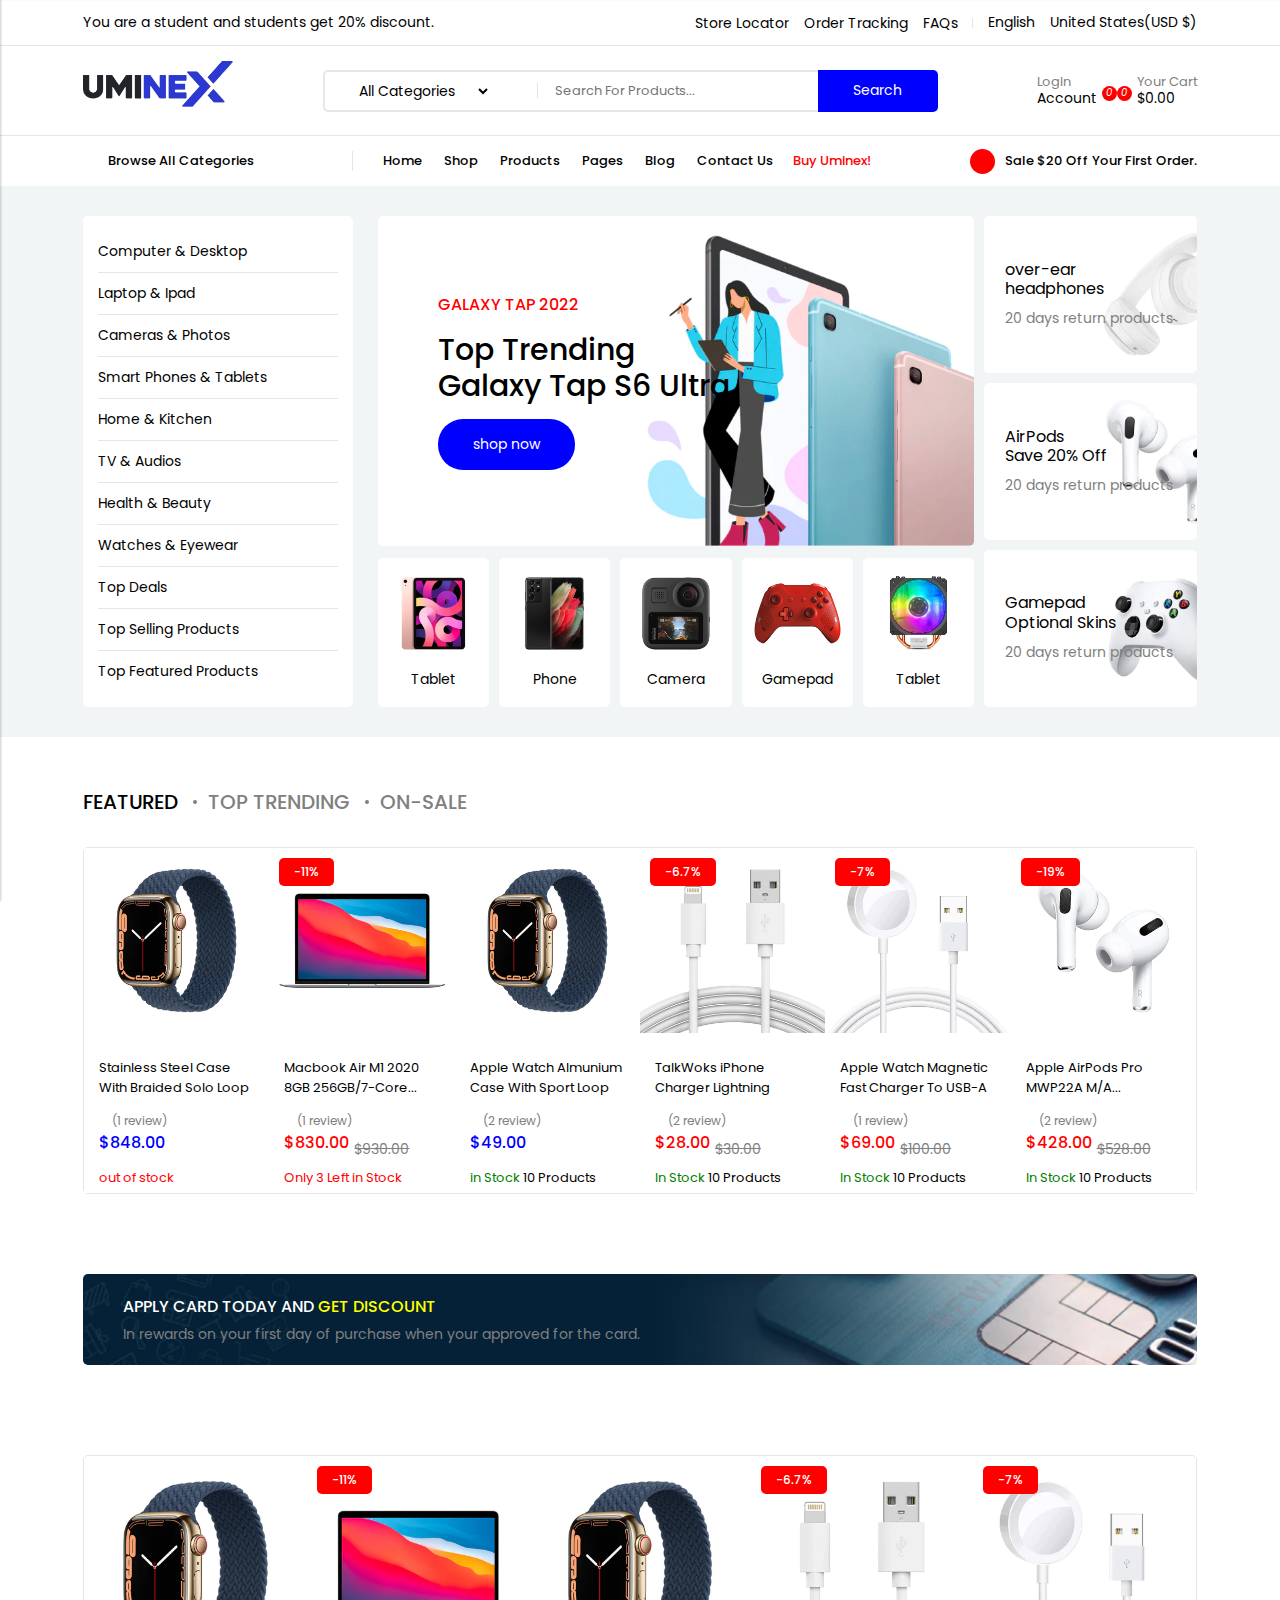
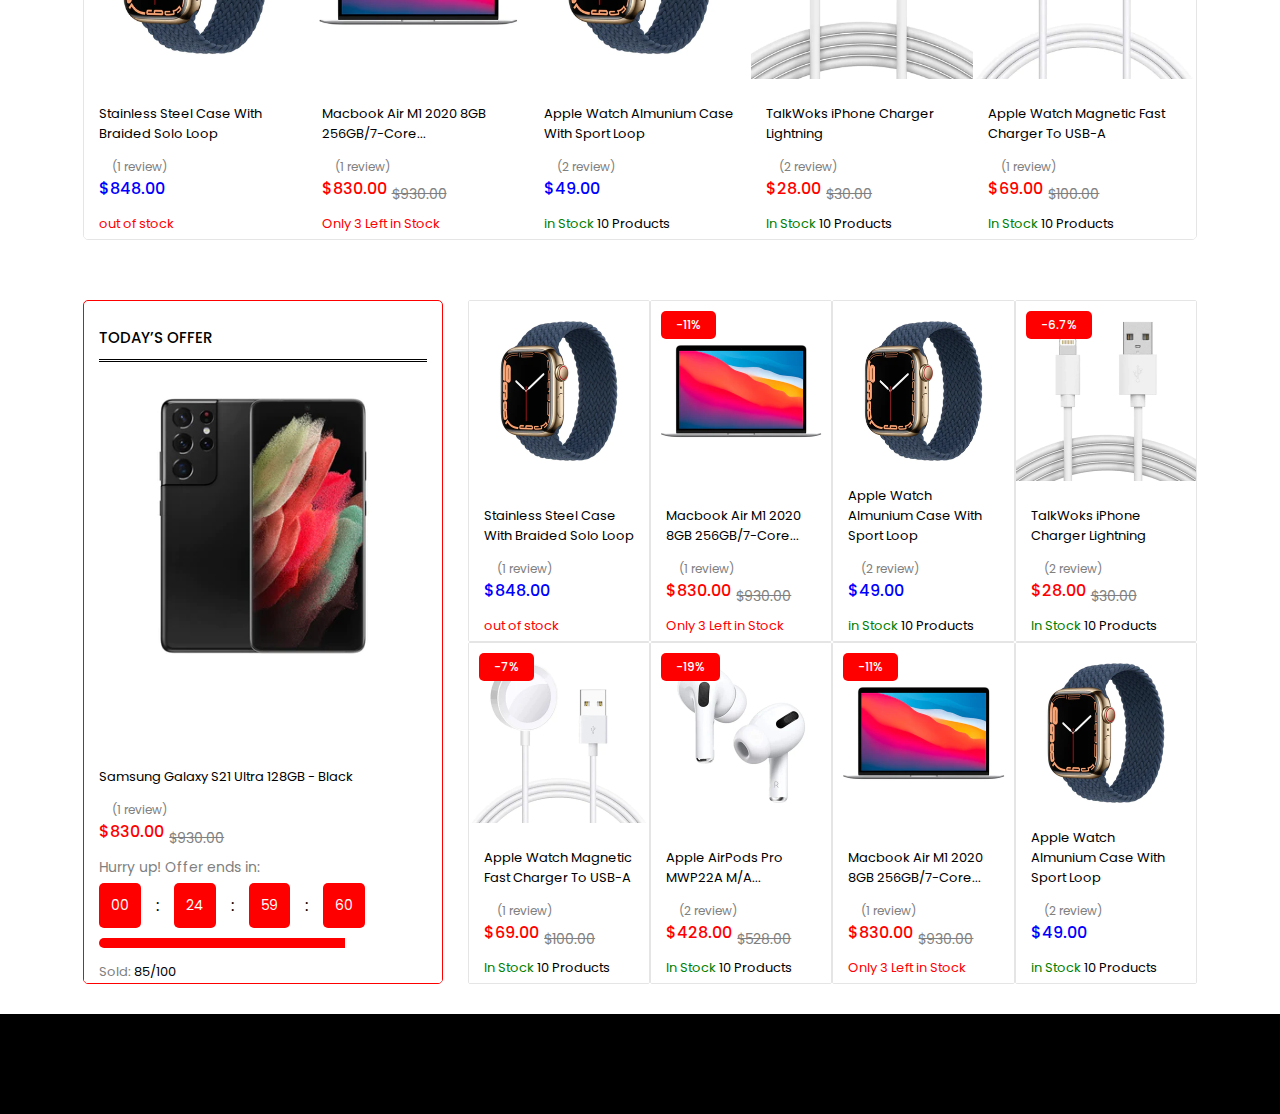
<file: index.html>
<!DOCTYPE html>
<html lang="en">
<head>
    <meta charset="UTF-8">
    <meta http-equiv="X-UA-Compatible" content="IE=edge">
    <meta name="viewport" content="width=device-width, initial-scale=1.0">
    <title>Document</title>
    <!-- Google Fonts -->
    <link
        href="https://fonts.googleapis.com/css2?family=Poppins:ital,wght@0,100;0,200;0,300;0,400;0,500;0,600;0,700;0,800;0,900;1,100;1,200;1,300;1,400;1,500;1,600;1,700;1,800;1,900&display=swap"
        rel="stylesheet">
    <!-- Font Awesome -->
    <link rel="stylesheet" href="https://cdnjs.cloudflare.com/ajax/libs/font-awesome/6.5.1/css/all.min.css"
        integrity="sha512-DTOQO9RWCH3ppGqcWaEA1BIZOC6xxalwEsw9c2QQeAIftl+Vegovlnee1c9QX4TctnWMn13TZye+giMm8e2LwA=="
        crossorigin="anonymous" referrerpolicy="no-referrer" />
    <!-- CSS File -->
    <link rel="stylesheet" href="./css/main7.css">
</head>
<body>
    <header>
        <nav class="nav">
            <div class="container">
                <div class="nav-row">
                    <div class="left-ul">
                        <div class="first">
                            <i class="fa-solid fa-bars"></i>
                            <h3>Browse All Categories</h3>
                        </div>
                        <ul class="mainUl">
                            <li><a href="#">home <i class="fa-solid fa-angle-down"></i></a></li>
                            <li><a href="#">shop <i class="fa-solid fa-angle-down"></i></a></li>
                            <li><a href="#">products <i class="fa-solid fa-angle-down"></i></a>
                                <ul class="dropDown">
                                    <li>
                                        <h5 class="nav-links">pizza</h5>
                                    </li>
                                    <li>
                                        <h5 class="nav-links">chicken</h5>
                                    </li>
                                    <li>
                                        <h5 class="nav-links">salad</h5>
                                    </li>
                                    <li>
                                        <h5 class="nav-links">onion</h5>
                                    </li>
                                </ul>
                            </li>
                            <li><a href="#">pages <i class="fa-solid fa-angle-down"></i></a></li>
                            <li><a href="#">blog <i class="fa-solid fa-angle-down"></i></a></li>
                            <li><a href="#">contact us</a></li>
                            <li><a href="#"><span>buy uminex!</span></a></li>
                        </ul>
                    </div>
                    <div class="right-disc">
                        <i class="fa-solid fa-percent"></i>
                        <a href="#">
                            Sale $20 Off Your First Order.
                        </a>
                    </div>
                </div>
            </div>
        </nav>
        <div class="up">
            <div class="container">
                <div class="nav-row">
                    <h3>You are a student and students get 20% discount.</h3>
                    <div class="right-ul">
                        <ul>
                            <li><a href="#">Store Locator</a></li>
                            <li><a href="#">Order Tracking</a></li>
                            <li><a href="#">FAQs</a></li>
                        </ul>
                        <div class="eng">
                            <h4>English <i class="fa-solid fa-angle-down"></i></h4>
                            <h4>United States(USD $) <i class="fa-solid fa-angle-down"></i></h4>
                        </div>
                    </div>
                </div>
            </div>
        </div>
        <div class="mid">
            <div class="container">
                <div class="mid-row">
                    <div class="bars">
                        <i class="fa-solid fa-bars"></i>
                    </div>
                    <div class="logo">
                        <h1>
                            <a href="./index.html">
                                <img src="./imgs2/Logo_fb7c7c58-1b8f-455e-8b97-56d607743b37_145x@2x.avif" alt="">
                            </a>
                        </h1>
                    </div>
                    <div class="mid-input">
                        <input type="text" onkeyup="searchProduct(this.value)" placeholder="Search For Products...">
                        <div class="selection">
                            <select>
                                <option disabled selected>All Categories</option>
                            </select>
                        </div>
                        <button class="search">
                            Search
                        </button>
                    </div>
                    <div class="right-status">
                        <div class="acc">
                            <i class="fa-regular fa-user"></i>
                            <div class="right">
                                <h4>LogIn</h4>
                                <h3>Account</h3>
                            </div>
                        </div>
                        <i class="fa-regular fa-heart clicks heartt"><span>0</span></i>
                        <div class="cart">
                            <a href="./cart7.html">
                                <i class="fa-solid fa-cart-shopping clicks"><span>0</span></i>
                            </a>
                            <div class="right">
                                <h4>Your Cart</h4>
                                <h3>$0.00</h3>
                            </div>
                        </div>
                    </div>
                </div>
            </div>
        </div>
        <aside class="aside1">
            <div class="aside-container">
                <div class="aside-content">
                    <div class="close">
                        <h3>Close <i class="fa-solid fa-xmark"></i></h3>
                    </div>
                    <label for="inp">what are you looking for ?</label>
                    <div class="aside-input">
                        <input type="text" onkeyup="searchProduct(this.value)" id="inp" placeholder="Search...">
                        <div class="search2">
                            <i class="fa-solid fa-magnifying-glass"></i>
                        </div>
                    </div>
                    <div class="bottom-ul">
                        <ul>
                            <li>
                                <h5 class="nav-links">pizza</h5>
                            </li>
                            <li>
                                <h5 class="nav-links">chicken</h5>
                            </li>
                            <li>
                                <h5 class="nav-links">salad</h5>
                            </li>
                            <li>
                                <h5 class="nav-links">onion</h5>
                            </li>
                        </ul>
                    </div>
                </div>
            </div>
        </aside>
        <div class="last">
            <div class="container">
                <div class="nav-row">
                    <div class="left-ul">
                        <div class="first">
                            <i class="fa-solid fa-bars"></i>
                            <h3>Browse All Categories</h3>
                        </div>
                        <ul class="mainUl">
                            <li><a href="#">home <i class="fa-solid fa-angle-down"></i></a></li>
                            <li><a href="#">shop <i class="fa-solid fa-angle-down"></i></a></li>
                            <li><a href="#">products <i class="fa-solid fa-angle-down"></i></a>
                                <ul class="dropDown">
                                    <li>
                                        <h5 class="nav-links">pizza</h5>
                                    </li>
                                    <li>
                                        <h5 class="nav-links">chicken</h5>
                                    </li>
                                    <li>
                                        <h5 class="nav-links">salad</h5>
                                    </li>
                                    <li>
                                        <h5 class="nav-links">onion</h5>
                                    </li>
                                </ul>
                            </li>
                            <li><a href="#">pages <i class="fa-solid fa-angle-down"></i></a></li>
                            <li><a href="#">blog <i class="fa-solid fa-angle-down"></i></a></li>
                            <li><a href="#">contact us</a></li>
                            <li><a href="#"><span>buy uminex!</span></a></li>
                        </ul>
                    </div>
                    <div class="right-disc">
                        <i class="fa-solid fa-percent"></i>
                        <a href="#">
                            Sale $20 Off Your First Order.
                        </a>
                    </div>
                </div>
            </div>
        </div>
    </header>
    <main>
        <section class="hero">
            <div class="container">
                <div class="hero-row">
                    <div class="left-main-ul">
                        <ul>
                            <li><a href="#">Computer & Desktop</a></li>
                            <li><a href="#">Laptop & Ipad</a></li>
                            <li><a href="#">Cameras & Photos</a></li>
                            <li><a href="#">Smart Phones & Tablets</a></li>
                            <li><a href="#">Home & Kitchen</a></li>
                            <li><a href="#">TV & Audios</a></li>
                            <li><a href="#">Health & Beauty</a></li>
                            <li><a href="#">Watches & Eyewear</a></li>
                            <li><a href="#">Top Deals</a></li>
                            <li><a href="#">Top Selling Products</a></li>
                            <li><a href="#">Top Featured Products</a></li>
                        </ul>
                    </div>
                    <div class="right-content">
                        <div class="left-content">
                            <div class="big-image">
                                <img src="./imgs2/banner_3_1.webp" alt="">
                                <div class="pos">
                                    <span>GALAXY TAP 2022</span>
                                    <h2>Top Trending<br>Galaxy Tap S6 Ultra</h2>
                                    <button>shop now</button>
                                </div>
                            </div>
                            <div class="none small-cards">
                                <img src="./imgs2/phone1-small.avif" alt="">
                                <h3>tablet</h3>
                            </div>
                            <div class="small-cards">
                                <img src="./imgs2/phone2.small.avif" alt="">
                                <h3>phone</h3>
                            </div>
                            <div class="small-cards">
                                <img src="./imgs2/camera-small.avif" alt="">
                                <h3>camera</h3>
                            </div>
                            <div class="small-cards">
                                <img src="./imgs2/controller1-small.avif" alt="">
                                <h3>gamepad</h3>
                            </div>
                            <div class="none small-cards">
                                <img src="./imgs2/tablet-small.avif" alt="">
                                <h3>tablet</h3>
                            </div>
                        </div>
                        <div class="right-cards">
                            <div class="right-card">
                                <img src="./imgs2/headphones.webp" alt="">
                                <div class="pos2">
                                    <h3>over-ear<br>headphones</h3>
                                    <p>20 days return products</p>
                                </div>
                            </div>
                            <div class="right-card">
                                <img src="./imgs2/airbuds.webp" alt="">
                                <div class="pos2">
                                    <h3>AirPods<br>Save 20% Off</h3>
                                    <p>20 days return products</p>
                                </div>
                            </div>
                            <div class="right-card">
                                <img src="./imgs2/gamepad.webp" alt="">
                                <div class="pos2">
                                    <h3>Gamepad<br>Optional Skins</h3>
                                    <p>20 days return products</p>
                                </div>
                            </div>
                        </div>
                    </div>
                </div>
            </div>
        </section>
        <section class="products">
            <div class="container">
                <ul class="feature">
                    <li><a href="#" class="one">FEATURED</a></li>
                    <li><a href="#" class="two">TOP TRENDING</a></li>
                    <li><a href="#" class="two">ON-SALE</a></li>
                </ul>
                <div class="products-row">
                    <div class="card">
                        <div class="image">
                            <img src="./imgs2/watch1.webp" alt="">
                            <img src="./imgs2/watch2.webp" alt="" class="img2">
                            <div class="icons">
                                <div class="icon"><i class="fa-regular fa-heart"></i></div>
                                <div class="icon"><i class="fa-solid fa-layer-group"></i></div>
                                <div class="icon"><i class="fa-regular fa-eye"></i></div>
                            </div>
                        </div>
                        <div class="card-body">
                            <h3>Stainless Steel Case With Braided Solo Loop</h3>
                            <div class="card-mid">
                                <div class="stars">
                                    <div class="star"><i class="fa-solid fa-star"></i></div>
                                    <div class="star"><i class="fa-solid fa-star"></i></div>
                                    <div class="star"><i class="fa-solid fa-star"></i></div>
                                    <div class="star"><i class="fa-solid fa-star"></i></div>
                                    <div class="star"><i class="fa-solid fa-star"></i></div>
                                </div>
                                <h4>(1 review)</h4>
                            </div>
                            <span class="price">
                                $848.00
                            </span>
                            <span class="out">
                                <i class="fa-solid fa-check"></i> out of stock
                            </span>
                            <button class="buy">
                                out of stock
                            </button>
                        </div>
                    </div>
                    <div class="card">
                        <div class="image">
                            <span>-11%</span>
                            <img src="./imgs2/lap1.webp" alt="">
                            <img src="./imgs2/lap2.webp" alt="" class="img2">
                            <div class="icons">
                                <div class="icon"><i class="fa-regular fa-heart"></i></div>
                                <div class="icon"><i class="fa-solid fa-layer-group"></i></div>
                                <div class="icon"><i class="fa-regular fa-eye"></i></div>
                            </div>
                        </div>
                        <div class="card-body">
                            <h3>Macbook Air M1 2020 8GB 256GB/7-Core...</h3>
                            <div class="card-mid">
                                <div class="stars">
                                    <div class="star"><i class="fa-solid fa-star"></i></div>
                                    <div class="star"><i class="fa-solid fa-star"></i></div>
                                    <div class="star"><i class="fa-solid fa-star"></i></div>
                                    <div class="star"><i class="fa-solid fa-star"></i></div>
                                    <div class="star"><i class="fa-solid fa-star"></i></div>
                                </div>
                                <h4>(1 review)</h4>
                            </div>
                            <div class="disc">
                                <span class="price2">
                                    $830.00
                                </span>
                                <span class="discount">
                                    $930.00
                                </span>
                            </div>
                            <span class="out">
                                <i class="fa-solid fa-check"></i> Only 3 Left in Stock
                            </span>
                            <button class="buy2">
                                add to cart
                            </button>
                        </div>
                    </div>
                    <div class="card">
                        <div class="image">
                            <img src="./imgs2/watch1.webp" alt="">
                            <img src="./imgs2/watch2.webp" alt="" class="img2">
                            <div class="icons">
                                <div class="icon"><i class="fa-regular fa-heart"></i></div>
                                <div class="icon"><i class="fa-solid fa-layer-group"></i></div>
                                <div class="icon"><i class="fa-regular fa-eye"></i></div>
                            </div>
                        </div>
                        <div class="card-body">
                            <h3>Apple Watch Almunium Case With Sport Loop</h3>
                            <div class="card-mid">
                                <div class="stars">
                                    <div class="star"><i class="fa-solid fa-star"></i></div>
                                    <div class="star"><i class="fa-solid fa-star"></i></div>
                                    <div class="star"><i class="fa-solid fa-star"></i></div>
                                    <div class="star"><i class="fa-solid fa-star"></i></div>
                                    <div class="star"><i class="fa-solid fa-star"></i></div>
                                </div>
                                <h4>(2 review)</h4>
                            </div>
                            <span class="price">
                                $49.00
                            </span>
                            <span class="in">
                                <i class="fa-solid fa-check"></i> in Stock <span>10 Products</span>
                            </span>
                            <button class="buy2">
                                select options
                            </button>
                        </div>
                    </div>
                    <div class="card">
                        <div class="image">
                            <span>-6.7%</span>
                            <img src="./imgs2/usb1.webp" alt="">
                            <img src="./imgs2/usb2.webp" alt="" class="img2">
                            <div class="icons">
                                <div class="icon"><i class="fa-regular fa-heart"></i></div>
                                <div class="icon"><i class="fa-solid fa-layer-group"></i></div>
                                <div class="icon"><i class="fa-regular fa-eye"></i></div>
                            </div>
                        </div>
                        <div class="card-body">
                            <h3>TalkWoks iPhone Charger Lightning</h3>
                            <div class="card-mid">
                                <div class="stars">
                                    <div class="star"><i class="fa-solid fa-star"></i></div>
                                    <div class="star"><i class="fa-solid fa-star"></i></div>
                                    <div class="star"><i class="fa-solid fa-star"></i></div>
                                    <div class="star"><i class="fa-solid fa-star"></i></div>
                                    <div class="star"><i class="fa-solid fa-star"></i></div>
                                </div>
                                <h4>(2 review)</h4>
                            </div>
                            <div class="disc">
                                <span class="price2">
                                    $28.00
                                </span>
                                <span class="discount">
                                    $30.00
                                </span>
                            </div>
                            <span class="in">
                                <i class="fa-solid fa-check"></i> In Stock <span>10 Products</span>
                            </span>
                            <button class="buy2">
                                add to cart
                            </button>
                        </div>
                    </div>
                    <div class="card">
                        <div class="image">
                            <span>-7%</span>
                            <img src="./imgs2/handfree1.webp" alt="">
                            <img src="./imgs2/handfree2.webp" alt="" class="img2">
                            <div class="icons">
                                <div class="icon"><i class="fa-regular fa-heart"></i></div>
                                <div class="icon"><i class="fa-solid fa-layer-group"></i></div>
                                <div class="icon"><i class="fa-regular fa-eye"></i></div>
                            </div>
                        </div>
                        <div class="card-body">
                            <h3>Apple Watch Magnetic Fast Charger To USB-A</h3>
                            <div class="card-mid">
                                <div class="stars">
                                    <div class="star"><i class="fa-solid fa-star"></i></div>
                                    <div class="star"><i class="fa-solid fa-star"></i></div>
                                    <div class="star"><i class="fa-solid fa-star"></i></div>
                                    <div class="star"><i class="fa-solid fa-star"></i></div>
                                    <div class="star"><i class="fa-solid fa-star"></i></div>
                                </div>
                                <h4>(1 review)</h4>
                            </div>
                            <div class="disc">
                                <span class="price2">
                                    $69.00
                                </span>
                                <span class="discount">
                                    $100.00
                                </span>
                            </div>
                            <span class="in">
                                <i class="fa-solid fa-check"></i> In Stock <span>10 Products</span>
                            </span>
                            <button class="buy2">
                                add to cart
                            </button>
                        </div>
                    </div>
                    <div class="card">
                        <div class="image">
                            <span>-19%</span>
                            <img src="./imgs2/airpods1.webp" alt="">
                            <img src="./imgs2/airpods2.webp" alt="" class="img2">
                            <div class="icons">
                                <div class="icon"><i class="fa-regular fa-heart"></i></div>
                                <div class="icon"><i class="fa-solid fa-layer-group"></i></div>
                                <div class="icon"><i class="fa-regular fa-eye"></i></div>
                            </div>
                        </div>
                        <div class="card-body">
                            <h3>Apple AirPods Pro MWP22A M/A...</h3>
                            <div class="card-mid">
                                <div class="stars">
                                    <div class="star"><i class="fa-solid fa-star"></i></div>
                                    <div class="star"><i class="fa-solid fa-star"></i></div>
                                    <div class="star"><i class="fa-solid fa-star"></i></div>
                                    <div class="star"><i class="fa-solid fa-star"></i></div>
                                    <div class="star"><i class="fa-solid fa-star"></i></div>
                                </div>
                                <h4>(2 review)</h4>
                            </div>
                            <div class="disc">
                                <span class="price2">
                                    $428.00
                                </span>
                                <span class="discount">
                                    $528.00
                                </span>
                            </div>
                            <span class="in">
                                <i class="fa-solid fa-check"></i> In Stock <span>10 Products</span>
                            </span>
                            <button class="buy2">
                                add to cart
                            </button>
                        </div>
                    </div>
                </div>
            </div>
        </section>
        <section class="mid-image">
            <div class="container">
                <div class="mid-images">
                    <div class="inside">
                        <h3>APPLY CARD TODAY AND <span>GET DISCOUNT</span></h3>
                        <p>In rewards on your first day of purchase when your approved for the card.</p>
                    </div>
                </div>
            </div>
        </section>
        <section class="testing">
            <div class="container">
                <div class="buttons">
                    <i class="fa-solid fa-angle-left" id="left"></i>
                    <i class="fa-solid fa-angle-right" id="right"></i>
                </div>
                <div class="test">
                    <div class="testing-row">
                        <div class="card card2">
                            <div class="image">
                                <img src="./imgs2/watch1.webp" alt="">
                                <img src="./imgs2/watch2.webp" alt="" class="img2">
                                <div class="icons">
                                    <div class="icon"><i class="fa-regular fa-heart"></i></div>
                                    <div class="icon"><i class="fa-solid fa-layer-group"></i></div>
                                    <div class="icon"><i class="fa-regular fa-eye"></i></div>
                                </div>
                            </div>
                            <div class="card-body">
                                <h3>Stainless Steel Case With Braided Solo Loop</h3>
                                <div class="card-mid">
                                    <div class="stars">
                                        <div class="star"><i class="fa-solid fa-star"></i></div>
                                        <div class="star"><i class="fa-solid fa-star"></i></div>
                                        <div class="star"><i class="fa-solid fa-star"></i></div>
                                        <div class="star"><i class="fa-solid fa-star"></i></div>
                                        <div class="star"><i class="fa-solid fa-star"></i></div>
                                    </div>
                                    <h4>(1 review)</h4>
                                </div>
                                <span class="price">
                                    $848.00
                                </span>
                                <span class="out">
                                    <i class="fa-solid fa-check"></i> out of stock
                                </span>
                                <button class="buy">
                                    out of stock
                                </button>
                            </div>
                        </div>
                        <div class="card card2">
                            <div class="image">
                                <span>-11%</span>
                                <img src="./imgs2/lap1.webp" alt="">
                                <img src="./imgs2/lap2.webp" alt="" class="img2">
                                <div class="icons">
                                    <div class="icon"><i class="fa-regular fa-heart"></i></div>
                                    <div class="icon"><i class="fa-solid fa-layer-group"></i></div>
                                    <div class="icon"><i class="fa-regular fa-eye"></i></div>
                                </div>
                            </div>
                            <div class="card-body">
                                <h3>Macbook Air M1 2020 8GB 256GB/7-Core...</h3>
                                <div class="card-mid">
                                    <div class="stars">
                                        <div class="star"><i class="fa-solid fa-star"></i></div>
                                        <div class="star"><i class="fa-solid fa-star"></i></div>
                                        <div class="star"><i class="fa-solid fa-star"></i></div>
                                        <div class="star"><i class="fa-solid fa-star"></i></div>
                                        <div class="star"><i class="fa-solid fa-star"></i></div>
                                    </div>
                                    <h4>(1 review)</h4>
                                </div>
                                <div class="disc">
                                    <span class="price2">
                                        $830.00
                                    </span>
                                    <span class="discount">
                                        $930.00
                                    </span>
                                </div>
                                <span class="out">
                                    <i class="fa-solid fa-check"></i> Only 3 Left in Stock
                                </span>
                                <button class="buy2">
                                    add to cart
                                </button>
                            </div>
                        </div>
                        <div class="card card2">
                            <div class="image">
                                <img src="./imgs2/watch1.webp" alt="">
                                <img src="./imgs2/watch2.webp" alt="" class="img2">
                                <div class="icons">
                                    <div class="icon"><i class="fa-regular fa-heart"></i></div>
                                    <div class="icon"><i class="fa-solid fa-layer-group"></i></div>
                                    <div class="icon"><i class="fa-regular fa-eye"></i></div>
                                </div>
                            </div>
                            <div class="card-body">
                                <h3>Apple Watch Almunium Case With Sport Loop</h3>
                                <div class="card-mid">
                                    <div class="stars">
                                        <div class="star"><i class="fa-solid fa-star"></i></div>
                                        <div class="star"><i class="fa-solid fa-star"></i></div>
                                        <div class="star"><i class="fa-solid fa-star"></i></div>
                                        <div class="star"><i class="fa-solid fa-star"></i></div>
                                        <div class="star"><i class="fa-solid fa-star"></i></div>
                                    </div>
                                    <h4>(2 review)</h4>
                                </div>
                                <span class="price">
                                    $49.00
                                </span>
                                <span class="in">
                                    <i class="fa-solid fa-check"></i> in Stock <span>10 Products</span>
                                </span>
                                <button class="buy2">
                                    select options
                                </button>
                            </div>
                        </div>
                        <div class="card card2">
                            <div class="image">
                                <span>-6.7%</span>
                                <img src="./imgs2/usb1.webp" alt="">
                                <img src="./imgs2/usb2.webp" alt="" class="img2">
                                <div class="icons">
                                    <div class="icon"><i class="fa-regular fa-heart"></i></div>
                                    <div class="icon"><i class="fa-solid fa-layer-group"></i></div>
                                    <div class="icon"><i class="fa-regular fa-eye"></i></div>
                                </div>
                            </div>
                            <div class="card-body">
                                <h3>TalkWoks iPhone Charger Lightning</h3>
                                <div class="card-mid">
                                    <div class="stars">
                                        <div class="star"><i class="fa-solid fa-star"></i></div>
                                        <div class="star"><i class="fa-solid fa-star"></i></div>
                                        <div class="star"><i class="fa-solid fa-star"></i></div>
                                        <div class="star"><i class="fa-solid fa-star"></i></div>
                                        <div class="star"><i class="fa-solid fa-star"></i></div>
                                    </div>
                                    <h4>(2 review)</h4>
                                </div>
                                <div class="disc">
                                    <span class="price2">
                                        $28.00
                                    </span>
                                    <span class="discount">
                                        $30.00
                                    </span>
                                </div>
                                <span class="in">
                                    <i class="fa-solid fa-check"></i> In Stock <span>10 Products</span>
                                </span>
                                <button class="buy2">
                                    add to cart
                                </button>
                            </div>
                        </div>
                        <div class="card card2">
                            <div class="image">
                                <span>-7%</span>
                                <img src="./imgs2/handfree1.webp" alt="">
                                <img src="./imgs2/handfree2.webp" alt="" class="img2">
                                <div class="icons">
                                    <div class="icon"><i class="fa-regular fa-heart"></i></div>
                                    <div class="icon"><i class="fa-solid fa-layer-group"></i></div>
                                    <div class="icon"><i class="fa-regular fa-eye"></i></div>
                                </div>
                            </div>
                            <div class="card-body">
                                <h3>Apple Watch Magnetic Fast Charger To USB-A</h3>
                                <div class="card-mid">
                                    <div class="stars">
                                        <div class="star"><i class="fa-solid fa-star"></i></div>
                                        <div class="star"><i class="fa-solid fa-star"></i></div>
                                        <div class="star"><i class="fa-solid fa-star"></i></div>
                                        <div class="star"><i class="fa-solid fa-star"></i></div>
                                        <div class="star"><i class="fa-solid fa-star"></i></div>
                                    </div>
                                    <h4>(1 review)</h4>
                                </div>
                                <div class="disc">
                                    <span class="price2">
                                        $69.00
                                    </span>
                                    <span class="discount">
                                        $100.00
                                    </span>
                                </div>
                                <span class="in">
                                    <i class="fa-solid fa-check"></i> In Stock <span>10 Products</span>
                                </span>
                                <button class="buy2">
                                    add to cart
                                </button>
                            </div>
                        </div>
                        <div class="card card2">
                            <div class="image">
                                <span>-19%</span>
                                <img src="./imgs2/airpods1.webp" alt="">
                                <img src="./imgs2/airpods2.webp" alt="" class="img2">
                                <div class="icons">
                                    <div class="icon"><i class="fa-regular fa-heart"></i></div>
                                    <div class="icon"><i class="fa-solid fa-layer-group"></i></div>
                                    <div class="icon"><i class="fa-regular fa-eye"></i></div>
                                </div>
                            </div>
                            <div class="card-body">
                                <h3>Apple AirPods Pro MWP22A M/A...</h3>
                                <div class="card-mid">
                                    <div class="stars">
                                        <div class="star"><i class="fa-solid fa-star"></i></div>
                                        <div class="star"><i class="fa-solid fa-star"></i></div>
                                        <div class="star"><i class="fa-solid fa-star"></i></div>
                                        <div class="star"><i class="fa-solid fa-star"></i></div>
                                        <div class="star"><i class="fa-solid fa-star"></i></div>
                                    </div>
                                    <h4>(2 review)</h4>
                                </div>
                                <div class="disc">
                                    <span class="price2">
                                        $428.00
                                    </span>
                                    <span class="discount">
                                        $528.00
                                    </span>
                                </div>
                                <span class="in">
                                    <i class="fa-solid fa-check"></i> In Stock <span>10 Products</span>
                                </span>
                                <button class="buy2">
                                    add to cart
                                </button>
                            </div>
                        </div>
                        <div class="card card2">
                            <div class="image">
                                <img src="./imgs2/watch1.webp" alt="">
                                <img src="./imgs2/watch2.webp" alt="" class="img2">
                                <div class="icons">
                                    <div class="icon"><i class="fa-regular fa-heart"></i></div>
                                    <div class="icon"><i class="fa-solid fa-layer-group"></i></div>
                                    <div class="icon"><i class="fa-regular fa-eye"></i></div>
                                </div>
                            </div>
                            <div class="card-body">
                                <h3>Stainless Steel Case With Braided Solo Loop</h3>
                                <div class="card-mid">
                                    <div class="stars">
                                        <div class="star"><i class="fa-solid fa-star"></i></div>
                                        <div class="star"><i class="fa-solid fa-star"></i></div>
                                        <div class="star"><i class="fa-solid fa-star"></i></div>
                                        <div class="star"><i class="fa-solid fa-star"></i></div>
                                        <div class="star"><i class="fa-solid fa-star"></i></div>
                                    </div>
                                    <h4>(1 review)</h4>
                                </div>
                                <span class="price">
                                    $848.00
                                </span>
                                <span class="out">
                                    <i class="fa-solid fa-check"></i> out of stock
                                </span>
                                <button class="buy">
                                    out of stock
                                </button>
                            </div>
                        </div>
                        <div class="card card2">
                            <div class="image">
                                <span>-11%</span>
                                <img src="./imgs2/lap1.webp" alt="">
                                <img src="./imgs2/lap2.webp" alt="" class="img2">
                                <div class="icons">
                                    <div class="icon"><i class="fa-regular fa-heart"></i></div>
                                    <div class="icon"><i class="fa-solid fa-layer-group"></i></div>
                                    <div class="icon"><i class="fa-regular fa-eye"></i></div>
                                </div>
                            </div>
                            <div class="card-body">
                                <h3>Macbook Air M1 2020 8GB 256GB/7-Core...</h3>
                                <div class="card-mid">
                                    <div class="stars">
                                        <div class="star"><i class="fa-solid fa-star"></i></div>
                                        <div class="star"><i class="fa-solid fa-star"></i></div>
                                        <div class="star"><i class="fa-solid fa-star"></i></div>
                                        <div class="star"><i class="fa-solid fa-star"></i></div>
                                        <div class="star"><i class="fa-solid fa-star"></i></div>
                                    </div>
                                    <h4>(1 review)</h4>
                                </div>
                                <div class="disc">
                                    <span class="price2">
                                        $830.00
                                    </span>
                                    <span class="discount">
                                        $930.00
                                    </span>
                                </div>
                                <span class="out">
                                    <i class="fa-solid fa-check"></i> Only 3 Left in Stock
                                </span>
                                <button class="buy2">
                                    add to cart
                                </button>
                            </div>
                        </div>
                        <div class="card card2">
                            <div class="image">
                                <img src="./imgs2/watch1.webp" alt="">
                                <img src="./imgs2/watch2.webp" alt="" class="img2">
                                <div class="icons">
                                    <div class="icon"><i class="fa-regular fa-heart"></i></div>
                                    <div class="icon"><i class="fa-solid fa-layer-group"></i></div>
                                    <div class="icon"><i class="fa-regular fa-eye"></i></div>
                                </div>
                            </div>
                            <div class="card-body">
                                <h3>Apple Watch Almunium Case With Sport Loop</h3>
                                <div class="card-mid">
                                    <div class="stars">
                                        <div class="star"><i class="fa-solid fa-star"></i></div>
                                        <div class="star"><i class="fa-solid fa-star"></i></div>
                                        <div class="star"><i class="fa-solid fa-star"></i></div>
                                        <div class="star"><i class="fa-solid fa-star"></i></div>
                                        <div class="star"><i class="fa-solid fa-star"></i></div>
                                    </div>
                                    <h4>(2 review)</h4>
                                </div>
                                <span class="price">
                                    $49.00
                                </span>
                                <span class="in">
                                    <i class="fa-solid fa-check"></i> in Stock <span>10 Products</span>
                                </span>
                                <button class="buy2">
                                    select options
                                </button>
                            </div>
                        </div>
                        <div class="card card2">
                            <div class="image">
                                <span>-6.7%</span>
                                <img src="./imgs2/usb1.webp" alt="">
                                <img src="./imgs2/usb2.webp" alt="" class="img2">
                                <div class="icons">
                                    <div class="icon"><i class="fa-regular fa-heart"></i></div>
                                    <div class="icon"><i class="fa-solid fa-layer-group"></i></div>
                                    <div class="icon"><i class="fa-regular fa-eye"></i></div>
                                </div>
                            </div>
                            <div class="card-body">
                                <h3>TalkWoks iPhone Charger Lightning</h3>
                                <div class="card-mid">
                                    <div class="stars">
                                        <div class="star"><i class="fa-solid fa-star"></i></div>
                                        <div class="star"><i class="fa-solid fa-star"></i></div>
                                        <div class="star"><i class="fa-solid fa-star"></i></div>
                                        <div class="star"><i class="fa-solid fa-star"></i></div>
                                        <div class="star"><i class="fa-solid fa-star"></i></div>
                                    </div>
                                    <h4>(2 review)</h4>
                                </div>
                                <div class="disc">
                                    <span class="price2">
                                        $28.00
                                    </span>
                                    <span class="discount">
                                        $30.00
                                    </span>
                                </div>
                                <span class="in">
                                    <i class="fa-solid fa-check"></i> In Stock <span>10 Products</span>
                                </span>
                                <button class="buy2">
                                    add to cart
                                </button>
                            </div>
                        </div>
                    </div>
                </div>
            </div>
        </section>
        <section class="products2">
            <div class="container">
                <div class="products2-row">
                    <div class="card left-big-image">
                        <h2>TODAY’S OFFER</h2>
                        <div class="image">
                            <img src="./imgs2/bigPhone1.webp" alt="">
                            <img src="./imgs2/bigPhone2.webp" alt="" class="img2">
                            <div class="icons">
                                <div class="icon"><i class="fa-regular fa-heart"></i></div>
                                <div class="icon"><i class="fa-solid fa-layer-group"></i></div>
                                <div class="icon"><i class="fa-regular fa-eye"></i></div>
                            </div>
                        </div>
                        <div class="card-body">
                            <h3>Samsung Galaxy S21 Ultra 128GB - Black</h3>
                            <div class="card-mid">
                                <div class="stars">
                                    <div class="star"><i class="fa-solid fa-star"></i></div>
                                    <div class="star"><i class="fa-solid fa-star"></i></div>
                                    <div class="star"><i class="fa-solid fa-star"></i></div>
                                    <div class="star"><i class="fa-solid fa-star"></i></div>
                                    <div class="star"><i class="fa-solid fa-star"></i></div>
                                </div>
                                <h4>(1 review)</h4>
                            </div>
                            <div class="disc">
                                <span class="price2">
                                    $830.00
                                </span>
                                <span class="discount">
                                    $930.00
                                </span>
                            </div>
                            <h5>Hurry up! Offer ends in:</h5>
                            <div class="four-buttons">
                                <button>00</button>
                                <p>:</p>
                                <button>24</button>
                                <p>:</p>
                                <button>59</button>
                                <p>:</p>
                                <button>60</button>
                            </div>
                            <div class="count"></div>
                            <span class="sold">
                                Sold: <span>85/100</span>
                            </span>
                            <button class="buy2">
                                add to cart
                            </button>
                        </div>
                    </div>
                    <div class="right-cardat">
                        <div class="card card3">
                            <div class="image">
                                <img src="./imgs2/watch1.webp" alt="">
                                <img src="./imgs2/watch2.webp" alt="" class="img2">
                                <div class="icons">
                                    <div class="icon"><i class="fa-regular fa-heart"></i></div>
                                    <div class="icon"><i class="fa-solid fa-layer-group"></i></div>
                                    <div class="icon"><i class="fa-regular fa-eye"></i></div>
                                </div>
                            </div>
                            <div class="card-body">
                                <h3>Stainless Steel Case With Braided Solo Loop</h3>
                                <div class="card-mid">
                                    <div class="stars">
                                        <div class="star"><i class="fa-solid fa-star"></i></div>
                                        <div class="star"><i class="fa-solid fa-star"></i></div>
                                        <div class="star"><i class="fa-solid fa-star"></i></div>
                                        <div class="star"><i class="fa-solid fa-star"></i></div>
                                        <div class="star"><i class="fa-solid fa-star"></i></div>
                                    </div>
                                    <h4>(1 review)</h4>
                                </div>
                                <span class="price">
                                    $848.00
                                </span>
                                <span class="out">
                                    <i class="fa-solid fa-check"></i> out of stock
                                </span>
                                <button class="buy">
                                    out of stock
                                </button>
                            </div>
                        </div>
                        <div class="card card3">
                            <div class="image">
                                <span>-11%</span>
                                <img src="./imgs2/lap1.webp" alt="">
                                <img src="./imgs2/lap2.webp" alt="" class="img2">
                                <div class="icons">
                                    <div class="icon"><i class="fa-regular fa-heart"></i></div>
                                    <div class="icon"><i class="fa-solid fa-layer-group"></i></div>
                                    <div class="icon"><i class="fa-regular fa-eye"></i></div>
                                </div>
                            </div>
                            <div class="card-body">
                                <h3>Macbook Air M1 2020 8GB 256GB/7-Core...</h3>
                                <div class="card-mid">
                                    <div class="stars">
                                        <div class="star"><i class="fa-solid fa-star"></i></div>
                                        <div class="star"><i class="fa-solid fa-star"></i></div>
                                        <div class="star"><i class="fa-solid fa-star"></i></div>
                                        <div class="star"><i class="fa-solid fa-star"></i></div>
                                        <div class="star"><i class="fa-solid fa-star"></i></div>
                                    </div>
                                    <h4>(1 review)</h4>
                                </div>
                                <div class="disc">
                                    <span class="price2">
                                        $830.00
                                    </span>
                                    <span class="discount">
                                        $930.00
                                    </span>
                                </div>
                                <span class="out">
                                    <i class="fa-solid fa-check"></i> Only 3 Left in Stock
                                </span>
                                <button class="buy2">
                                    add to cart
                                </button>
                            </div>
                        </div>
                        <div class="card card3">
                            <div class="image">
                                <img src="./imgs2/watch1.webp" alt="">
                                <img src="./imgs2/watch2.webp" alt="" class="img2">
                                <div class="icons">
                                    <div class="icon"><i class="fa-regular fa-heart"></i></div>
                                    <div class="icon"><i class="fa-solid fa-layer-group"></i></div>
                                    <div class="icon"><i class="fa-regular fa-eye"></i></div>
                                </div>
                            </div>
                            <div class="card-body">
                                <h3>Apple Watch Almunium Case With Sport Loop</h3>
                                <div class="card-mid">
                                    <div class="stars">
                                        <div class="star"><i class="fa-solid fa-star"></i></div>
                                        <div class="star"><i class="fa-solid fa-star"></i></div>
                                        <div class="star"><i class="fa-solid fa-star"></i></div>
                                        <div class="star"><i class="fa-solid fa-star"></i></div>
                                        <div class="star"><i class="fa-solid fa-star"></i></div>
                                    </div>
                                    <h4>(2 review)</h4>
                                </div>
                                <span class="price">
                                    $49.00
                                </span>
                                <span class="in">
                                    <i class="fa-solid fa-check"></i> in Stock <span>10 Products</span>
                                </span>
                                <button class="buy2">
                                    select options
                                </button>
                            </div>
                        </div>
                        <div class="card card3">
                            <div class="image">
                                <span>-6.7%</span>
                                <img src="./imgs2/usb1.webp" alt="">
                                <img src="./imgs2/usb2.webp" alt="" class="img2">
                                <div class="icons">
                                    <div class="icon"><i class="fa-regular fa-heart"></i></div>
                                    <div class="icon"><i class="fa-solid fa-layer-group"></i></div>
                                    <div class="icon"><i class="fa-regular fa-eye"></i></div>
                                </div>
                            </div>
                            <div class="card-body">
                                <h3>TalkWoks iPhone Charger Lightning</h3>
                                <div class="card-mid">
                                    <div class="stars">
                                        <div class="star"><i class="fa-solid fa-star"></i></div>
                                        <div class="star"><i class="fa-solid fa-star"></i></div>
                                        <div class="star"><i class="fa-solid fa-star"></i></div>
                                        <div class="star"><i class="fa-solid fa-star"></i></div>
                                        <div class="star"><i class="fa-solid fa-star"></i></div>
                                    </div>
                                    <h4>(2 review)</h4>
                                </div>
                                <div class="disc">
                                    <span class="price2">
                                        $28.00
                                    </span>
                                    <span class="discount">
                                        $30.00
                                    </span>
                                </div>
                                <span class="in">
                                    <i class="fa-solid fa-check"></i> In Stock <span>10 Products</span>
                                </span>
                                <button class="buy2">
                                    add to cart
                                </button>
                            </div>
                        </div>
                        <div class="card card3">
                            <div class="image">
                                <span>-7%</span>
                                <img src="./imgs2/handfree1.webp" alt="">
                                <img src="./imgs2/handfree2.webp" alt="" class="img2">
                                <div class="icons">
                                    <div class="icon"><i class="fa-regular fa-heart"></i></div>
                                    <div class="icon"><i class="fa-solid fa-layer-group"></i></div>
                                    <div class="icon"><i class="fa-regular fa-eye"></i></div>
                                </div>
                            </div>
                            <div class="card-body">
                                <h3>Apple Watch Magnetic Fast Charger To USB-A</h3>
                                <div class="card-mid">
                                    <div class="stars">
                                        <div class="star"><i class="fa-solid fa-star"></i></div>
                                        <div class="star"><i class="fa-solid fa-star"></i></div>
                                        <div class="star"><i class="fa-solid fa-star"></i></div>
                                        <div class="star"><i class="fa-solid fa-star"></i></div>
                                        <div class="star"><i class="fa-solid fa-star"></i></div>
                                    </div>
                                    <h4>(1 review)</h4>
                                </div>
                                <div class="disc">
                                    <span class="price2">
                                        $69.00
                                    </span>
                                    <span class="discount">
                                        $100.00
                                    </span>
                                </div>
                                <span class="in">
                                    <i class="fa-solid fa-check"></i> In Stock <span>10 Products</span>
                                </span>
                                <button class="buy2">
                                    add to cart
                                </button>
                            </div>
                        </div>
                        <div class="card card3">
                            <div class="image">
                                <span>-19%</span>
                                <img src="./imgs2/airpods1.webp" alt="">
                                <img src="./imgs2/airpods2.webp" alt="" class="img2">
                                <div class="icons">
                                    <div class="icon"><i class="fa-regular fa-heart"></i></div>
                                    <div class="icon"><i class="fa-solid fa-layer-group"></i></div>
                                    <div class="icon"><i class="fa-regular fa-eye"></i></div>
                                </div>
                            </div>
                            <div class="card-body">
                                <h3>Apple AirPods Pro MWP22A M/A...</h3>
                                <div class="card-mid">
                                    <div class="stars">
                                        <div class="star"><i class="fa-solid fa-star"></i></div>
                                        <div class="star"><i class="fa-solid fa-star"></i></div>
                                        <div class="star"><i class="fa-solid fa-star"></i></div>
                                        <div class="star"><i class="fa-solid fa-star"></i></div>
                                        <div class="star"><i class="fa-solid fa-star"></i></div>
                                    </div>
                                    <h4>(2 review)</h4>
                                </div>
                                <div class="disc">
                                    <span class="price2">
                                        $428.00
                                    </span>
                                    <span class="discount">
                                        $528.00
                                    </span>
                                </div>
                                <span class="in">
                                    <i class="fa-solid fa-check"></i> In Stock <span>10 Products</span>
                                </span>
                                <button class="buy2">
                                    add to cart
                                </button>
                            </div>
                        </div>
                        <div class="card card3">
                            <div class="image">
                                <span>-11%</span>
                                <img src="./imgs2/lap1.webp" alt="">
                                <img src="./imgs2/lap2.webp" alt="" class="img2">
                                <div class="icons">
                                    <div class="icon"><i class="fa-regular fa-heart"></i></div>
                                    <div class="icon"><i class="fa-solid fa-layer-group"></i></div>
                                    <div class="icon"><i class="fa-regular fa-eye"></i></div>
                                </div>
                            </div>
                            <div class="card-body">
                                <h3>Macbook Air M1 2020 8GB 256GB/7-Core...</h3>
                                <div class="card-mid">
                                    <div class="stars">
                                        <div class="star"><i class="fa-solid fa-star"></i></div>
                                        <div class="star"><i class="fa-solid fa-star"></i></div>
                                        <div class="star"><i class="fa-solid fa-star"></i></div>
                                        <div class="star"><i class="fa-solid fa-star"></i></div>
                                        <div class="star"><i class="fa-solid fa-star"></i></div>
                                    </div>
                                    <h4>(1 review)</h4>
                                </div>
                                <div class="disc">
                                    <span class="price2">
                                        $830.00
                                    </span>
                                    <span class="discount">
                                        $930.00
                                    </span>
                                </div>
                                <span class="out">
                                    <i class="fa-solid fa-check"></i> Only 3 Left in Stock
                                </span>
                                <button class="buy2">
                                    add to cart
                                </button>
                            </div>
                        </div>
                        <div class="card card3">
                            <div class="image">
                                <img src="./imgs2/watch1.webp" alt="">
                                <img src="./imgs2/watch2.webp" alt="" class="img2">
                                <div class="icons">
                                    <div class="icon"><i class="fa-regular fa-heart"></i></div>
                                    <div class="icon"><i class="fa-solid fa-layer-group"></i></div>
                                    <div class="icon"><i class="fa-regular fa-eye"></i></div>
                                </div>
                            </div>
                            <div class="card-body">
                                <h3>Apple Watch Almunium Case With Sport Loop</h3>
                                <div class="card-mid">
                                    <div class="stars">
                                        <div class="star"><i class="fa-solid fa-star"></i></div>
                                        <div class="star"><i class="fa-solid fa-star"></i></div>
                                        <div class="star"><i class="fa-solid fa-star"></i></div>
                                        <div class="star"><i class="fa-solid fa-star"></i></div>
                                        <div class="star"><i class="fa-solid fa-star"></i></div>
                                    </div>
                                    <h4>(2 review)</h4>
                                </div>
                                <span class="price">
                                    $49.00
                                </span>
                                <span class="in">
                                    <i class="fa-solid fa-check"></i> in Stock <span>10 Products</span>
                                </span>
                                <button class="buy2">
                                    select options
                                </button>
                            </div>
                        </div>
                    </div>
                </div>
            </div>
        </section>
        <section class="products3">
            <div class="container">
                <div class="row" id="row">
                </div>
            </div>
            <div class="overlay">
                <div class="container">
                    <div class="close2">
                        <i class="fa-solid fa-xmark"></i>
                    </div>
                    <div class="overlay-row">
                        <div class="left-image"></div>
                        <div class="right-info">
                            <h3></h3>
                            <p>
                                Lorem ipsum dolor sit amet consectetur adipisicing elit. Mollitia facere quas voluptate
                                minima non eos recusandae hic! Cumque nisi ab, quod assumenda temporibus aliquam fugiat.
                                Laborum assumenda quaerat ipsa quod.
                            </p>
                            <button>Rate It!</button>
                        </div>
                    </div>
                </div>
            </div>
        </section>
    </main>
    <!-- JS -->
    <script src="./js/main7.js"></script>
</body>
</html>
</file>
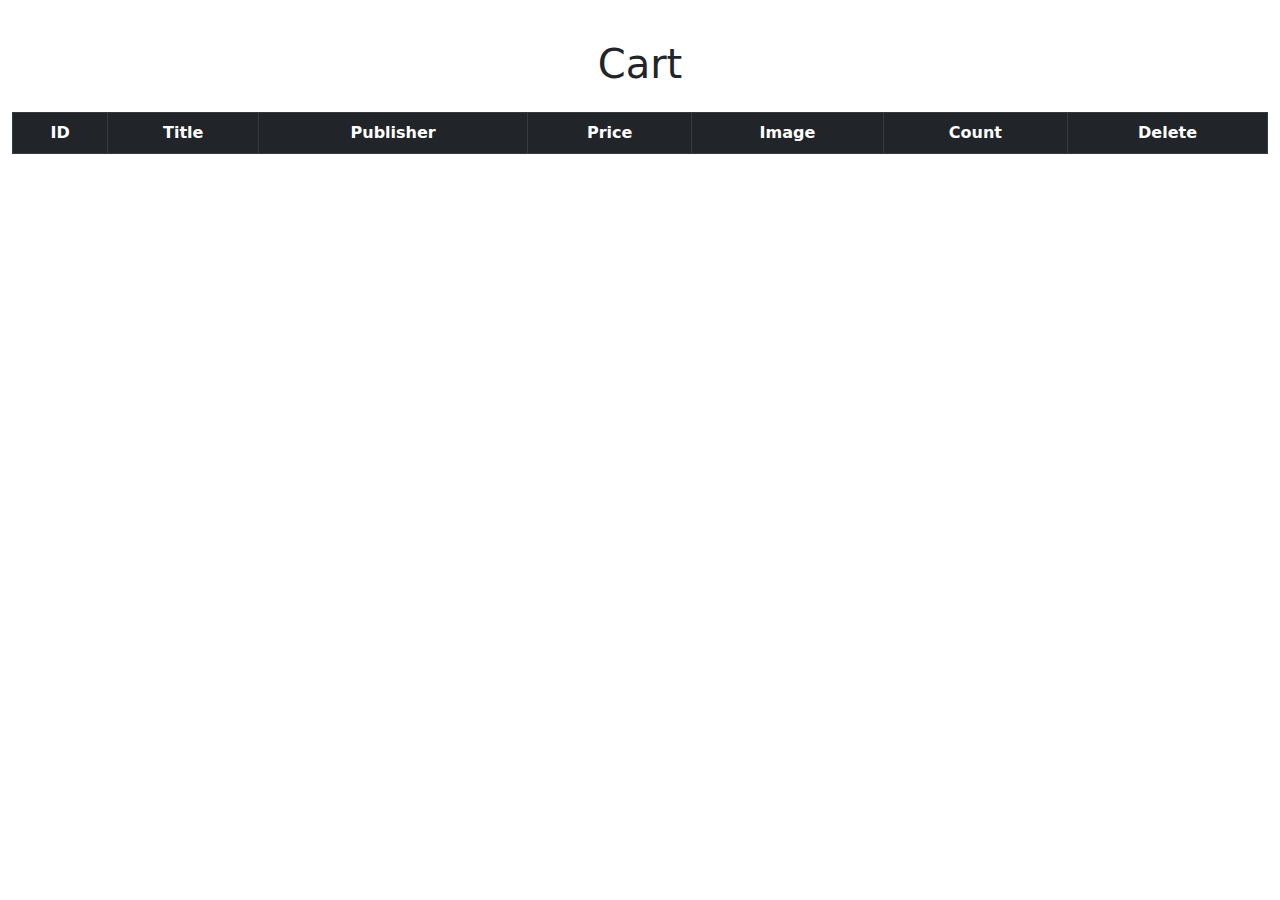
<file: cart7.html>
<!DOCTYPE html>
<html lang="en">
<head>
    <meta charset="UTF-8">
    <meta http-equiv="X-UA-Compatible" content="IE=edge">
    <meta name="viewport" content="width=device-width, initial-scale=1.0">
    <title>Document</title>
    <!-- Google Fonts -->
    <link href="https://fonts.googleapis.com/css2?family=Poppins:ital,wght@0,100;0,200;0,300;0,400;0,500;0,600;0,700;0,800;0,900;1,100;1,200;1,300;1,400;1,500;1,600;1,700;1,800;1,900&display=swap" rel="stylesheet">
    <!-- Font Awesome -->
    <link rel="stylesheet" href="https://cdnjs.cloudflare.com/ajax/libs/font-awesome/6.5.1/css/all.min.css" integrity="sha512-DTOQO9RWCH3ppGqcWaEA1BIZOC6xxalwEsw9c2QQeAIftl+Vegovlnee1c9QX4TctnWMn13TZye+giMm8e2LwA==" crossorigin="anonymous" referrerpolicy="no-referrer" />
    <!-- Bootstrap -->
    <link rel="stylesheet" href="./css/bootstrap.min.css">
</head>
<body>
    
    <section class="py-4">
        <div class="container-fluid">
            <h1 class="text-center py-3">
                Cart
            </h1>
            <table class="table table-bordered text-center">
                <thead class="table-dark">
                    <th>ID</th>
                    <th>Title</th>
                    <th>Publisher</th>
                    <th>Price</th>
                    <th>Image</th>
                    <th>Count</th>
                    <th>Delete</th>
                </thead>
                <tbody id="tbody"></tbody>
            </table>
            <button class="btn btn-danger" id="deleteAll">
                Clear Cart
            </button>
        </div>
    </section>

    


    <!-- JS -->
    <script src="./js/cart7.js"></script>
</body>
</html>
</file>
<file: css/main7.css>
* {
    margin: 0;
    padding: 0;
    box-sizing: border-box;
    font-family: poppins, sans-serif;
}

.nav {
    width: 100%;
    background-color: #fff;
    box-shadow: 0 1px 1px rgba(0, 0, 0, 0.1);
    position: fixed;
    top: 0;
    left: 0;
    z-index: 111;
    transform: translateY(calc(-100% + -1px));
    transition: all 0.4s ease-in-out;
}

.container {
    width: 87%;
    margin: 0 auto;
}

.nav-row {
    display: flex;
    justify-content: space-between;
    align-items: center;
}

.left-ul {
    display: flex;
    gap: 20px;
    align-items: center;
}

.first {
    width: 270px;
    padding: 15px;
    cursor: pointer;
    position: relative;
    display: flex;
    gap: 10px;
    align-items: center;
}

.first::after {
    content: '';
    background-color: rgba(0, 0, 0, 0.1);
    position: absolute;
    top: 50%;
    right: 0;
    width: 1px;
    height: 40%;
    transform: translateY(-50%);
}

.first::before {
    content: '';
    background-color: blue;
    position: absolute;
    top: 0;
    left: 50%;
    right: 50%;
    height: 0px;
    transition: all 0.4s ease-in-out;
}

.first:hover::before {
    height: 2px;
    right: 0;
    left: 0;
}

.first i {
    font-size: 17px;
    color: black;
}

.first h3 {
    font-size: 13px;
    font-weight: 500;
}

.mainUl {
    display: flex;
    list-style-type: none;
}

.mainUl>li {
    position: relative;
}

.mainUl>li>a {
    font-size: 13px;
    font-weight: 500;
    color: black;
    text-transform: capitalize;
    text-decoration: none;
    padding: 15px 10px;
    display: block;
    transition: all 0.4s ease-in-out;
}

.mainUl>li>a:hover {
    color: blue;
}

.mainUl>li>a i {
    font-size: 10px;
    margin-left: 2px;
    color: gray;
}

.mainUl>li>a span {
    color: red;
}

.dropDown {
    display: none;
    list-style-type: none;
    background-color: #fff;
    box-shadow: 0 0 2px 1px rgba(0, 0, 0, 0.2);
    width: 150px;
    position: absolute;
    top: 100%;
    left: 0;
    z-index: 22;
}

.mainUl>li:hover .dropDown {
    display: block;
}

.dropDown>li>h5 {
    font-size: 13px;
    font-weight: 500;
    color: black;
    text-transform: capitalize;
    padding: 10px;
    display: block;
    cursor: pointer;
    transition: all 0.4s ease-in-out;
}

.dropDown>li>h5:hover {
    padding-left: 20px;
}

.right-disc {
    display: flex;
    gap: 10px;
    align-items: center;
}

.right-disc i {
    width: 25px;
    height: 25px;
    border-radius: 50%;
    background-color: red;
    font-size: 12px;
    color: white;
    display: flex;
    justify-content: center;
    align-items: center;
}

.right-disc a {
    font-size: 13px;
    font-weight: 500;
    color: black;
    text-decoration: none;
    transition: all 0.4s ease-in-out;
}

.right-disc a:hover {
    color: blue;
}

.up {
    padding: 10px 0;
}

.up h3 {
    font-size: 14px;
    font-weight: 400;
}

.right-ul {
    display: flex;
    align-items: center;
}

.right-ul ul {
    display: flex;
    gap: 15px;
    align-items: center;
    list-style-type: none;
    padding-right: 15px;
    position: relative;
}

.right-ul ul::after {
    content: '';
    background-color: rgba(0, 0, 0, 0.1);
    position: absolute;
    top: 50%;
    right: 0;
    width: 1px;
    height: 40%;
    transform: translateY(-50%);
}

.right-ul ul li a {
    font-size: 14px;
    font-weight: 400;
    color: black;
    text-decoration: none;
    transition: all 0.4s ease-in-out;
}

.right-ul ul li a:hover {
    color: blue;
}

.eng {
    display: flex;
    gap: 15px;
    align-items: center;
    padding-left: 15px;
}

.eng h4 {
    font-size: 14px;
    font-weight: 400;
    cursor: pointer;
}

.eng h4 i {
    font-size: 12px;
}

.mid {
    padding: 15px 0;
    border-top: 1px solid rgba(0, 0, 0, 0.1);
    border-bottom: 1px solid rgba(0, 0, 0, 0.1);
}

.mid-row {
    display: flex;
    justify-content: space-between;
    align-items: center;
}

.bars {
    display: none;
}

.logo img {
    width: 150px;
}

.mid-input {
    width: 615px;
    position: relative;
}

.mid-input input {
    width: 100%;
    padding: 9px 120px 9px 230px;
    border-radius: 5px;
    border: 2px solid rgba(134, 134, 134, 0.2);
    outline: none;
    color: black;
    font-size: 13px;
}

.mid-input input::placeholder {
    font-size: 13px;
    font-weight: 400;
}

.selection {
    position: absolute;
    top: 0;
    left: 0;
    width: 215px;
    height: 100%;
    border-top-left-radius: 5px;
    border-bottom-left-radius: 5px;
    display: flex;
    justify-content: center;
    align-items: center;
    padding-right: 15px;
}

.selection::after {
    content: '';
    background-color: rgba(0, 0, 0, 0.1);
    position: absolute;
    top: 50%;
    right: 0;
    width: 1px;
    height: 40%;
    transform: translateY(-50%);
}

.selection select {
    padding-right: 20px;
    font-size: 14px;
    font-weight: 400;
    background-color: transparent;
    border: none;
    outline: none;
}

.search {
    position: absolute;
    top: 0;
    right: 0;
    width: 120px;
    height: 100%;
    background-color: blue;
    border-top-right-radius: 5px;
    border-bottom-right-radius: 5px;
    font-size: 14px;
    font-weight: 400;
    color: white;
    cursor: pointer;
    border: none;
    transition: all 0.4s ease-in-out;
}

.search:hover {
    background-color: black;
}

.right-status {
    display: flex;
    gap: 15px;
    align-items: center;
}

.acc {
    display: flex;
    gap: 10px;
    align-items: center;
}

.acc i {
    font-size: 25px;
}

.right {
    line-height: 1.2;
    cursor: pointer;
}

.right h4 {
    font-size: 13px;
    font-weight: 400;
    color: gray;
}

.right h3 {
    font-size: 14px;
    font-weight: 400;
}

.clicks {
    font-size: 25px;
    color: black;
    cursor: pointer;
    position: relative;
}

.clicks span {
    position: absolute;
    top: -5px;
    right: -5px;
    width: 15px;
    height: 15px;
    border-radius: 50%;
    background-color: red;
    color: white;
    font-size: 10px;
    font-weight: 400;
    display: flex;
    justify-content: center;
    align-items: center;
}

.cart {
    display: flex;
    gap: 10px;
    align-items: center;
}

.cart a {
    color: black;
}

.aside1 {
    width: 60%;
    height: 100%;
    position: fixed;
    top: 0;
    left: 0;
    box-shadow: 2px 0 2px 1px rgba(0, 0, 0, 0.2);
    background-color: #fff;
    z-index: 222;
    transform: translateX(calc(-100% + -2px));
    transition: all 0.4s ease-in-out;
}

.aside-container {
    width: 90%;
    margin: 0 auto;
}

.close {
    margin: 10px 0 30px;
    text-align: center;
}

.close h3 {
    font-size: 14px;
    font-weight: 400;
    cursor: pointer;
    display: inline-block;
}

.aside-content label {
    font-size: 14px;
    font-weight: 400;
    display: block;
    color: black;
    text-align: center;
    margin-bottom: 5px;
}

.aside-input {
    width: 100%;
    position: relative;
    margin-bottom: 20px;
}

.aside-input input {
    width: 100%;
    padding: 10px 40px 10px 20px;
    border-radius: 25px;
    border: none;
    outline: none;
    border-bottom: 1px solid rgba(0, 0, 0, 0.3);
    background-color: #fff;
    color: black;
    font-size: 14px;
}

.aside-input input::placeholder {
    font-size: 14px;
    font-weight: 400;
}

.search2 {
    position: absolute;
    top: 0;
    right: 0;
    width: 40px;
    height: 100%;
    border-top-right-radius: 25px;
    border-bottom-right-radius: 25px;
    font-size: 15px;
    color: black;
    cursor: pointer;
    background-color: transparent;
    display: flex;
    justify-content: center;
    align-items: center;
}

.bottom-ul ul {
    display: flex;
    flex-direction: column;
    list-style-type: none;
}

.bottom-ul ul li h5 {
    font-size: 14px;
    font-weight: 400;
    color: black;
    padding: 10px 0;
    display: block;
    border-bottom: 1px solid rgba(0, 0, 0, 0.1);
    cursor: pointer;
    text-transform: capitalize;
    transition: all 0.4s ease-in-out;
}

.bottom-ul ul li h5:hover {
    color: blue;
}

.hero {
    width: 100%;
    padding: 30px 0;
    background-color: #f1f5f6;
}

.hero-row {
    display: flex;
    gap: 25px;
    flex-wrap: wrap;
}

.left-main-ul {
    width: 270px;
    border-radius: 5px;
    background-color: #fff;
    padding: 15px;
}

.left-main-ul ul {
    display: flex;
    flex-direction: column;
    list-style-type: none;
}

.left-main-ul ul li:not(:last-child) {
    border-bottom: 1px solid rgba(0, 0, 0, 0.1);
}

.left-main-ul ul li a {
    font-size: 14px;
    font-weight: 400;
    color: black;
    text-decoration: none;
    padding: 10px 0;
    display: block;
    transition: all 0.4s ease-in-out;
}

.left-main-ul ul li a:hover {
    color: blue;
}

.right-content {
    width: calc(100% - 295px);
    display: flex;
    gap: 10px;
}

.left-content {
    width: 634px;
    display: flex;
    gap: 10px;
    flex-wrap: wrap;
}

.big-image {
    width: 100%;
    border-radius: 5px;
    height: 330px;
    position: relative;
    overflow: hidden;
}

.big-image img {
    width: 100%;
    height: 100%;
    display: block;
    object-fit: cover;
}

.pos {
    position: absolute;
    top: 50%;
    left: 10%;
    transform: translateY(-50%);
}

.pos span {
    font-size: 16px;
    font-weight: 500;
    color: red;
}

.pos h2 {
    font-size: 30px;
    font-weight: 500;
    color: black;
    line-height: 1.2;
    margin: 15px 0;
}

.pos button {
    padding: 15px 35px;
    border-radius: 25px;
    border: none;
    background-color: blue;
    color: white;
    font-size: 14px;
    cursor: pointer;
    transition: all 0.4s ease-in-out;
}

.pos button:hover {
    background-color: black;
}

.small-cards {
    width: calc((100% - 40px) / 5);
    text-align: center;
    background-color: #fff;
    border-radius: 5px;
    padding: 10px 10px 15px;
}

.small-cards img {
    width: 100%;
    display: block;
    cursor: pointer;
}

.small-cards h3 {
    font-size: 14px;
    font-weight: 400;
    cursor: pointer;
    margin-top: 10px;
    display: inline-block;
    text-transform: capitalize;
    transition: all 0.4s ease-in-out;
}

.small-cards h3:hover {
    color: blue;
}

.right-cards {
    width: 27.7%;
    display: flex;
    flex-wrap: wrap;
    gap: 10px;
}

.right-card {
    width: 100%;
    position: relative;
    border-radius: 5px;
    overflow: hidden;
    cursor: pointer;
}

.right-card img {
    width: 100%;
    height: 100%;
    display: block;
    object-fit: cover;
    transition: all 0.6s ease-in-out;
}

.right-card:hover img {
    transform: scale(1.1);
}

.pos2 {
    position: absolute;
    top: 50%;
    left: 10%;
    transform: translateY(-50%);
}

.pos2 h3 {
    font-size: 16px;
    font-weight: 400;
    line-height: 1.2;
}

.pos2 p {
    font-size: 14px;
    font-weight: 400;
    margin-top: 10px;
    color: gray;
}

.products {
    padding: 50px 0;
}

.feature {
    display: flex;
    list-style-type: none;
    margin-bottom: 30px;
}

.feature li a {
    font-size: 20px;
    font-weight: 500;
    text-decoration: none;
    display: block;
}

.one {
    color: black;
    padding-right: 15px;
}

.two {
    color: gray;
    padding: 0 15px;
    position: relative;
    transition: all 0.4s ease-in-out;
}

.two:hover {
    color: black;
}

.two::before {
    content: '';
    background-color: gray;
    padding: 2px;
    border-radius: 50%;
    position: absolute;
    top: 50%;
    left: 0;
    transform: translateY(-50%);
}

.products-row {
    display: flex;
    flex-wrap: wrap;
    border: 1px solid rgba(0, 0, 0, 0.1);
    border-radius: 5px;
}

.card {
    width: calc(100% / 6);
    position: relative;
    overflow: hidden;
    padding-bottom: 160px;
}

.image {
    width: 100%;
    position: relative;
}

.image span{
    padding: 5px 15px;
    border-radius: 5px;
    background-color: red;
    font-size: 12px;
    font-weight: 500;
    color: white;
    position: absolute;
    top: 10px;
    left: 10px;
    z-index: 2;
}

.image img {
    width: 100%;
    display: block;
}

.img2 {
    position: absolute;
    inset: 0;
    opacity: 0;
    z-index: 1;
    transition: all 0.4s ease-in-out;
}

.image:hover .img2 {
    opacity: 2;
}

.icons {
    position: absolute;
    top: 10px;
    right: 10px;
    display: flex;
    flex-direction: column;
    gap: 5px;
    z-index: 2;
    transform: translateY(30px);
    opacity: 0;
    transition: all 0.4s ease-in-out;
}

.card:hover .icons {
    opacity: 1;
    transform: translateY(0);
}

.icon {
    width: 40px;
    height: 40px;
    border-radius: 50%;
    border: 1px solid rgba(0, 0, 0, 0.1);
    font-size: 15px;
    color: black;
    cursor: pointer;
    background-color: #fff;
    display: flex;
    justify-content: center;
    align-items: center;
    position: relative;
    transition: all 0.4s ease-in-out;
}

.icon:hover {
    color: white;
    background-color: blue;
    border-color: rgba(0, 0, 255, 0.1);
}

.icon::after {
    content: '';
    border-width: 7px;
    border-style: solid;
    border-color: transparent transparent transparent rgb(85, 85, 85);
    position: absolute;
    top: 50%;
    left: 0;
    transform: translate(-50%, -50%);
}

.icon::before {
    content: 'add wishlist';
    font-size: 13px;
    font-weight: 400;
    color: white;
    white-space: nowrap;
    text-transform: capitalize;
    padding: 5px 15px;
    border-radius: 5px;
    background-color: rgb(85, 85, 85);
    position: absolute;
    top: 50%;
    left: 0;
    transform: translate(calc(-100% + -6px), -50%);
}

.icon::after,
.icon::before {
    opacity: 0;
    transition: all 0.4s ease-in-out;
}

.icon:hover::after,
.icon:hover::before {
    opacity: 1;
}

.card-body {
    padding: 15px;
    background-color: #fff;
    position: absolute;
    bottom: 0;
    left: 0;
    z-index: 2;
    width: 100%;
    transform: translateY(50px);
    transition: all 0.4s ease-in-out;
}

.card:hover .card-body{
    transform: translateY(0);
}

.card-body h3 {
    font-size: 13px;
    font-weight: 400;
    cursor: pointer;
    display: inline-block;
    transition: all 0.4s ease-in-out;
}

.card-body h3:hover {
    color: blue;
}

.card-mid {
    margin-top: 13px;
    display: flex;
    gap: 5px;
    align-items: center;
}

.stars {
    display: flex;
    gap: 2px;
    align-items: center;
}

.star {
    font-size: 12px;
    color: gold;
    cursor: pointer;
}

.card-mid h4 {
    font-size: 12px;
    font-weight: 400;
    color: gray;
}

.price{
    font-size: 16px;
    font-weight: 500;
    color: blue;
    display: block;
    margin-bottom: 13px;
}

.price2{
    font-size: 16px;
    font-weight: 500;
    color: red;
    display: block;
    margin-bottom: 13px;
}

.disc{
    display: flex;
    gap: 5px;
    align-items: center;
}

.discount{
    font-size: 14px;
    font-weight: 400;
    color: gray;
    text-decoration: line-through;
}

.out{
    font-size: 13px;
    font-weight: 400;
    color: red;
    display: block;
    margin-bottom: 5px;
}

.in{
    font-size: 13px;
    font-weight: 400;
    color: green;
    display: block;
    margin-bottom: 5px;
}

.in span{
    color: black;
}

.buy{
    width: 100%;
    height: 35px;
    border-radius: 25px;
    border: none;
    color: white;
    background-color: red;
    cursor: pointer;
    font-size: 14px;
    font-weight: 400;
    text-transform: capitalize;
    opacity: 0;
    transition: all 0.4s ease-in-out;
}

.card:hover .buy{
    opacity: 1;
}

.buy2{
    width: 100%;
    height: 35px;
    border-radius: 25px;
    border: none;
    color: white;
    background-color: blue;
    cursor: pointer;
    font-size: 14px;
    font-weight: 400;
    text-transform: capitalize;
    opacity: 0;
    transition: all 0.4s ease-in-out;
}

.card:hover .buy2{
    opacity: 1;
}

.testing{
    padding: 30px 0;
}

.test{
    border: 1px solid rgba(0, 0, 0, 0.1);
    border-radius: 5px;
    width: 100%;
    overflow: hidden;
}

.testing-row{
    display: flex;
    width: 200%;
    transition: all 0.7s ease-in-out;
}

.card2{
    width: calc(200% / 10);
}

.buttons{
    width: 100%;
    display: flex;
    justify-content: space-between;
    align-items: center;
    margin-bottom: 30px;
}

.buttons i{
    font-size: 30px;
    color: gray;
    cursor: pointer;
}

.buttons i:hover{
    color: black;
}

.products2{
    padding: 30px 0;
}

.products2-row{
    display: flex;
    gap: 25px;
}

.left-big-image{
    width: 33.333333%;
    border: 1px solid red;
    border-radius: 5px;
    padding: 15px;
    padding-bottom: 200px;
}

.left-big-image h2{
    font-size: 15px;
    font-weight: 500;
    display: block;
    padding: 10px 0;
    border-bottom: 3px double black;
}

.card-body h5{
    font-size: 14px;
    font-weight: 400;
    color: gray;
    margin-bottom: 5px;
}

.four-buttons{
    display: flex;
    gap: 15px;
    align-items: center;
}

.four-buttons button{
    padding: 12px;
    border-radius: 5px;
    border: none;
    color: white;
    background-color: red;
    font-size: 14px;
}

.count{
    width: 100%;
    padding: 5px 0;
    border-radius: 20px;
    margin:  10px 0;
    position: relative;
}

.count::before{
    content: '';
    background-color: red;
    position: absolute;
    top: 0;
    left: 0;
    width: 75%;
    height: 100%;
    border-bottom-left-radius: 20px;
    border-top-left-radius: 20px;
}

.sold{
    font-size: 13px;
    font-weight: 400;
    color: gray;
    margin-bottom: 5px;
}

.sold span{
    color: black;
}

.right-cardat{
    width: 67.666667%;
    display: flex;
    flex-wrap: wrap;
}

.card3{
    width: calc(100% / 4);
    border: 1px solid rgba(0, 0, 0, 0.1);
    border-radius: 2px;
}

.mid-image{
    padding: 30px 0;
}

.mid-images{
    width: 100%;
    border-radius: 5px;
    cursor: pointer;
    background-image: url(../imgs2/mid-site.webp);
    background-size: cover;
    background-position: center center;
    padding-left: 40px;
}

.inside{
    padding: 20px 0;
}

.inside h3{
    font-size: 16px;
    font-weight: 500;
    color: white;
}

.inside h3 span{
    color: yellow;
}

.inside p{
    font-size: 14px;
    font-weight: 400;
    color: gray;
    margin-top: 5px;
}

.products3{
    padding: 50px 0;
    background-color: black;
}

.row{
    display: flex;
    gap: 25px;
    flex-wrap: wrap;
}

.cards{
    width: calc((100% - 50px) / 3);
    background-color: #fff;
    border-radius: 10px;
    overflow: hidden;
}

.image2{
    width: 100%;
    height: 300px;
    position: relative;
    overflow: hidden;
}

.image2 span{
    font-size: 14px;
    font-weight: 400;
    color: white;
    text-transform: capitalize;
    font-style: italic;
    padding: 5px 15px;
    border-radius: 5px;
    background-color: rgba(221, 136, 24, 0.5);
    position: absolute;
    top: 10px;
    left: 15px;
}

.image2 img{
    width: 100%;
    height: 100%;
    display: block;
    object-fit: cover;
}

.icons2{
    position: absolute;
    top: 10px;
    right: 15px;
    display: flex;
    flex-direction: column;
    gap: 10px;
    transform: translateX(calc(100% + 16px));
    transition: all 0.4s ease-in-out;
}

.cards:hover .icons2{
    transform: translateX(0);
}

.icon2{
    width: 35px;
    height: 35px;
    border: 1px solid rgba(0, 0, 0, 0.1);
    border-radius: 3px;
    color: black;
    background-color: #fff;
    font-size: 15px;
    cursor: pointer;
    display: flex;
    justify-content: center;
    align-items: center;
    position: relative;
    transition: all 0.4s ease-in-out;
}

.icon2:hover{
    color: white;
    background-color: black;
}

.icon2::after{
    content: '';
    border-width: 7px;
    border-style: solid;
    border-color: transparent transparent transparent black;
    position: absolute;
    top: 50%;
    left: 0;
    transform: translate(-50%, -50%);
}

.icon2::before{
    content: 'add to wishlist';
    font-size: 13px;
    font-weight: 400;
    color: white;
    letter-spacing: 1px;
    word-spacing: 1px;
    white-space: nowrap;
    text-transform: capitalize;
    padding: 5px 20px;
    border-radius: 5px;
    background-color: black;
    position: absolute;
    top: 50%;
    left: 0;
    transform: translate(calc(-100% + -6px), -50%);
}

.icon2::after, .icon2::before{
    opacity: 0;
    transition: all 0.4s ease-in-out;
}

.icon2:hover::after, .icon2:hover::before{
    opacity: 1;
}

.icon2:hover .scale{
    animation: scale 0.7s infinite alternate;
}

@keyframes scale{
    from{
        transform: scale(1);
    }
    to{
        transform: scale(1.2);
    }
}

.icon2:hover .rotate{
    animation: rotate 1s infinite;
}

@keyframes rotate{
    from{
        transform: rotate(0);
    }
    to{
        transform: rotate(360deg);
    }
}

.addToCart{
    padding: 5px 20px;
    border-radius: 20px;
    border: 1px solid rgba(0, 0, 0, 0.1);
    background-color: #fff;
    color: black;
    font-size: 15px;
    cursor: pointer;
    position: absolute;
    bottom: 10px;
    left: 50%;
    z-index: 1;
    transform: translate(-50%, calc(100% + 11px));
    transition: all 0.4s ease-in-out;
}

.cards:hover .addToCart{
    transform: translate(-50%, 0);
}

.addToCart:hover{
    color: white;
}

.addToCart::after{
    content: '';
    background-color: black;
    position: absolute;
    top: 0;
    bottom: 0;
    right: 50%;
    left: 50%;
    border-radius: 20px;
    z-index: -1;
    transition: all 0.4s ease-in-out;
}

.addToCart:hover::after{
    right: 0;
    left: 0;
}

.card-body2{
    padding: 10px;
}

.card-body2 h5:not(:last-child){
    padding: 5px 0;
}

.quick{
    padding: 5px 10px;
    border-radius: 5px;
    border: none;
    color: white;
    background-color: silver;
    font-size: 15px;
    cursor: pointer;
}

.overlay{
    position: fixed;
    inset: 0;
    background-color: rgba(0, 0, 0, 0.5);
    z-index: 2333;
    display: none;
    justify-content: center;
    align-items: center;
}

.close2{
    font-size: 25px;
    color: white;
    cursor: pointer;
    display: inline-block;
    margin-bottom: 10px;
}

.overlay-row{
    display: flex;
    flex-wrap: wrap;
}

.left-image{
    width: 35%;
    height: 50vh;
    border-top-left-radius: 5px;
    border-bottom-left-radius: 5px;
    background-size: cover;
    background-position: center center;
}

.right-info{
    width: 65%;
    height: 50vh;
    background-color: #fff;
    border-top-right-radius: 5px;
    border-bottom-right-radius: 5px;
    padding: 30px 50px;
    display: flex;
    flex-wrap: wrap;
    align-content: space-between;
    justify-content: center;
    text-align: center;
}

.right-info h3{
    font-size: 16px;
    font-weight: 400;
}

.right-info p{
    font-size: 15px;
    font-weight: 400;
    letter-spacing: 1px;
    word-spacing: 1px;
    color: gray;
}

.right-info button{
    width: 100%;
    padding: 10px 0;
    border: 1px solid rgba(0, 0, 0, 0.1);
    border-radius: 5px;
    background-color: #fff;
    color: black;
    font-size: 15px;
    cursor: pointer;
    transition: all 0.4s ease-in-out;
}

.right-info button:hover{
    color: white;
    background-color: black;
}

@media screen and (max-width:576px) {
    .nav,
    .up,
    .last,
    .selection,
    .none {
        display: none;
    }

    .container {
        width: 95%;
    }

    .mid-row {
        flex-direction: column;
        gap: 20px;
    }

    .bars {
        display: block;
        font-size: 20px;
        color: black;
        cursor: pointer;
        position: absolute;
        top: 25px;
        left: 15px;
    }

    .mid-input {
        width: 100%;
    }

    .mid-input input {
        padding-left: 20px;
        padding-right: 100px;
    }

    .search {
        width: 100px;
    }

    .left-main-ul {
        display: none;
    }

    .right-content {
        width: 100%;
        flex-wrap: wrap;
    }

    .left-content {
        width: 100%;
    }

    .pos h2 {
        font-size: 1rem;
        margin: 20px 0;
    }

    .pos button {
        padding: 10px 25px;
    }

    .right-cards {
        width: 100%;
    }

    .small-cards {
        width: calc((100% - 20px) / 3);
    }

    .card {
        width: calc(100% / 2);
        border: 1px solid rgba(0, 0, 0, 0.1);
    }

    .card-body h3{
        font-size: 0.7rem;
    }
    .testing-row{
        flex-wrap: wrap;
    }
    .card2{
        width: calc(200% / 10);
    }
    .products2-row{
        flex-wrap: wrap;
    }
    .left-big-image{
        width: 100%;
    }
    .right-cardat{
        width: 100%;
    }
    .card3{
        width: calc(100% / 2);
    }
    .cards{
        width: 100%;
    }
    .left-image{
        width: 100%;
        height: 30vh;
        border-top-right-radius: 5px;
        border-top-left-radius: 5px;
        border-bottom-right-radius: 0px;
        border-bottom-left-radius: 0px;
    }
    .right-info{
        width: 100%;
        height: 40vh;
        border-top-right-radius: 0px;
        border-top-left-radius: 0px;
        border-bottom-right-radius: 5px;
        border-bottom-left-radius: 5px;
    }
    .card-body{
        transform: translateY(0);
    }
    .buy, .buy2, .icons{
        opacity: 1;
    }
    .star{
        font-size: 10px;
    }
    .card-mid h4{
        font-size: 10px;
    }
    .icons{
        transform: translateY(0);
    }
    .left-big-image .card-body{
        transform: translateY(45px);
    }
    .left-big-image .buy2{
        opacity: 0;
    }
    .feature{
        flex-direction: column;
        gap: 7px;
    }
    .feature li a{
        font-size: 15px;
        display: inline-block;
    }
}
</file>
